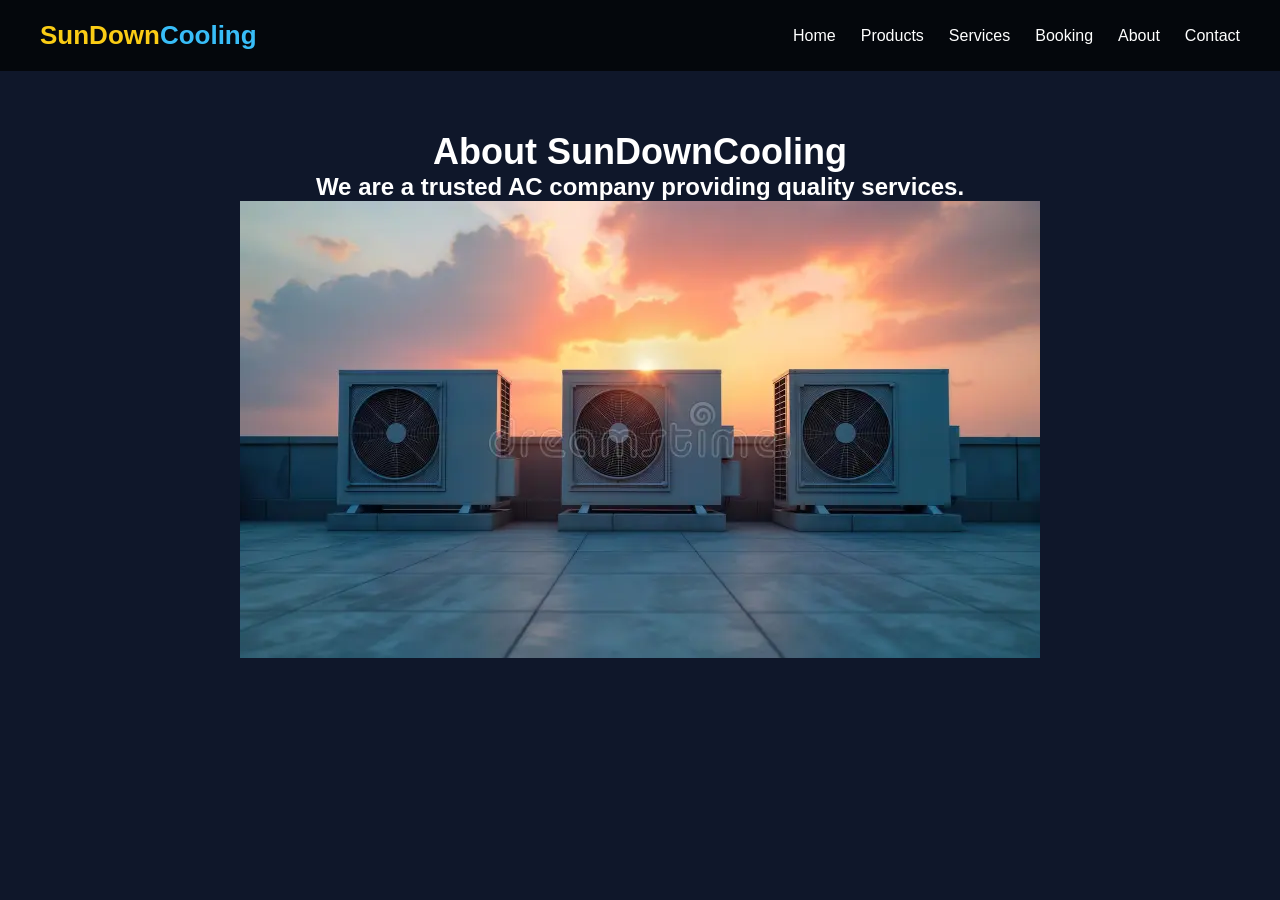
<file: about.html>
<html><head><link rel='stylesheet' href='styles.css'></head><body>
<header>
<nav class="navbar">
<div class="logo"><span class="sun">SunDown</span><span class="cool">Cooling</span></div>
<ul class="nav-links">
<li><a href="index.html">Home</a></li>
<li><a href="products.html">Products</a></li>
<li><a href="services.html">Services</a></li>
<li><a href="booking.html">Booking</a></li>
<li><a href="about.html">About</a></li>
<li><a href="contact.html">Contact</a></li>
</ul>
</nav>
</header>
<div class="container mt-5"></div>
<style>
.background image{
position:absolute
}
</style>
<section class="background-image"><h1><div class="fade-in">
    <h1 class="center"><h1>About SunDownCooling</h1>We are a trusted AC company providing quality services.</h1>
<img src="images/abt us.webp">  
</div>
 
</body>
</html>
</file>
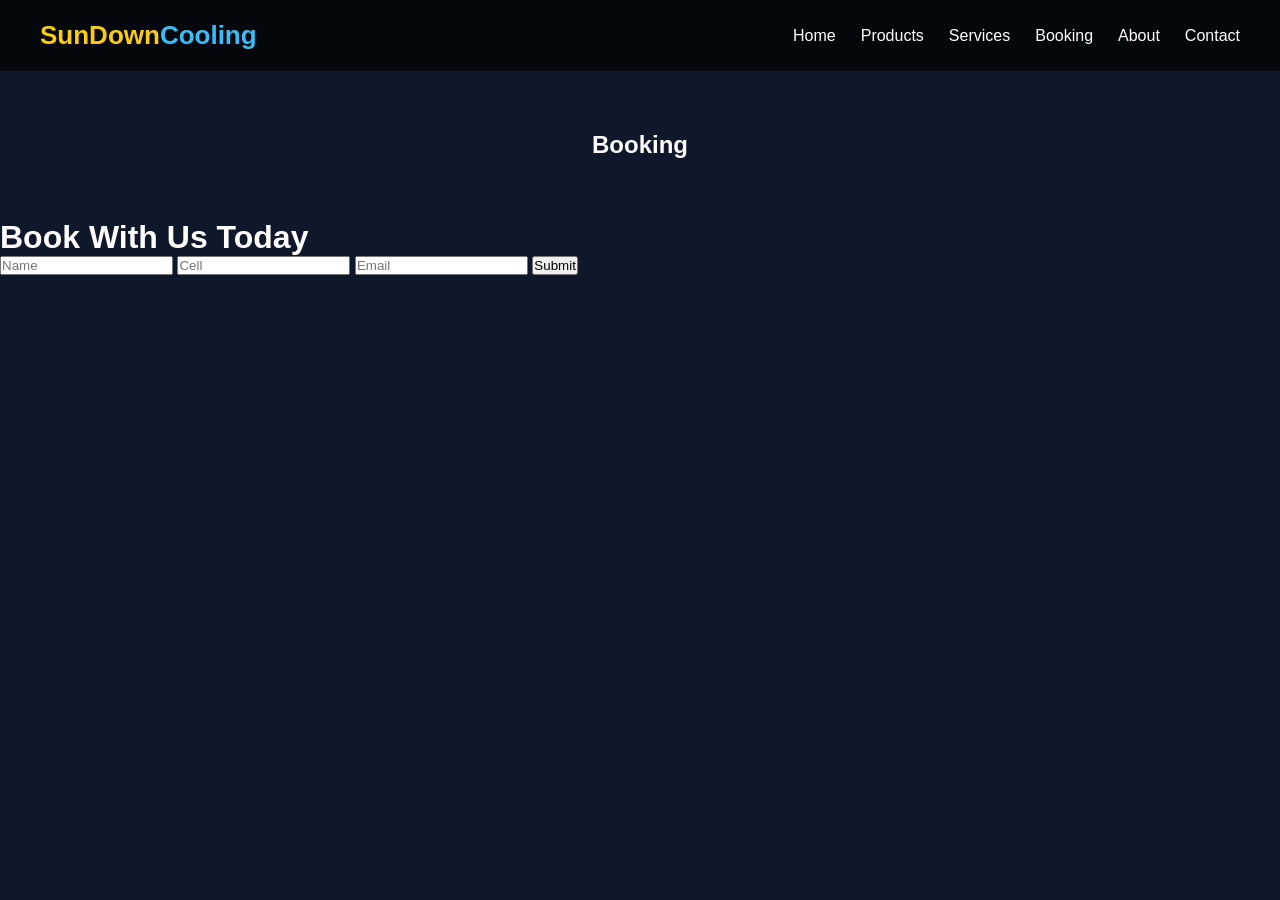
<file: booking.html>
<!DOCTYPE html>
<html lang="en">
<head>
<meta charset="UTF-8">
<meta name="viewport" content="width=device-width, initial-scale=1.0">
<html><head><link rel='stylesheet' href='styles.css'></head><body>
<header>
<nav class="navbar">
<div class="logo"><span class="sun">SunDown</span><span class="cool">Cooling</span></div>
<ul class="nav-links">
<li><a href="index.html">Home</a></li>
<li><a href="products.html">Products</a></li>
<li><a href="services.html">Services</a></li>
<li><a href="booking.html">Booking</a></li>
<li><a href="about.html">About</a></li>
<li><a href="contact.html">Contact</a></li>
</ul>
</nav>
</header>
<section><h1>Booking</h1></section></body></html>

    <h1>Book With Us Today</h1>
<div>
    <!-- FORM WITH VALIDATION -->
    <form id="bookingForm">
        <input type="text" id="name" placeholder="Name" class="form-control mb-2" required>
        <input type="tel" id="Cell" placeholder="Cell" class="form-control mb-2" required>
        <input type="email" id="email" placeholder="Email" class="form-control mb-2" required>
        <button class="btn btn-primary">Submit</button>
    </form>
</div>

<script src="script.js"></script>
</body>
</html>
</file>
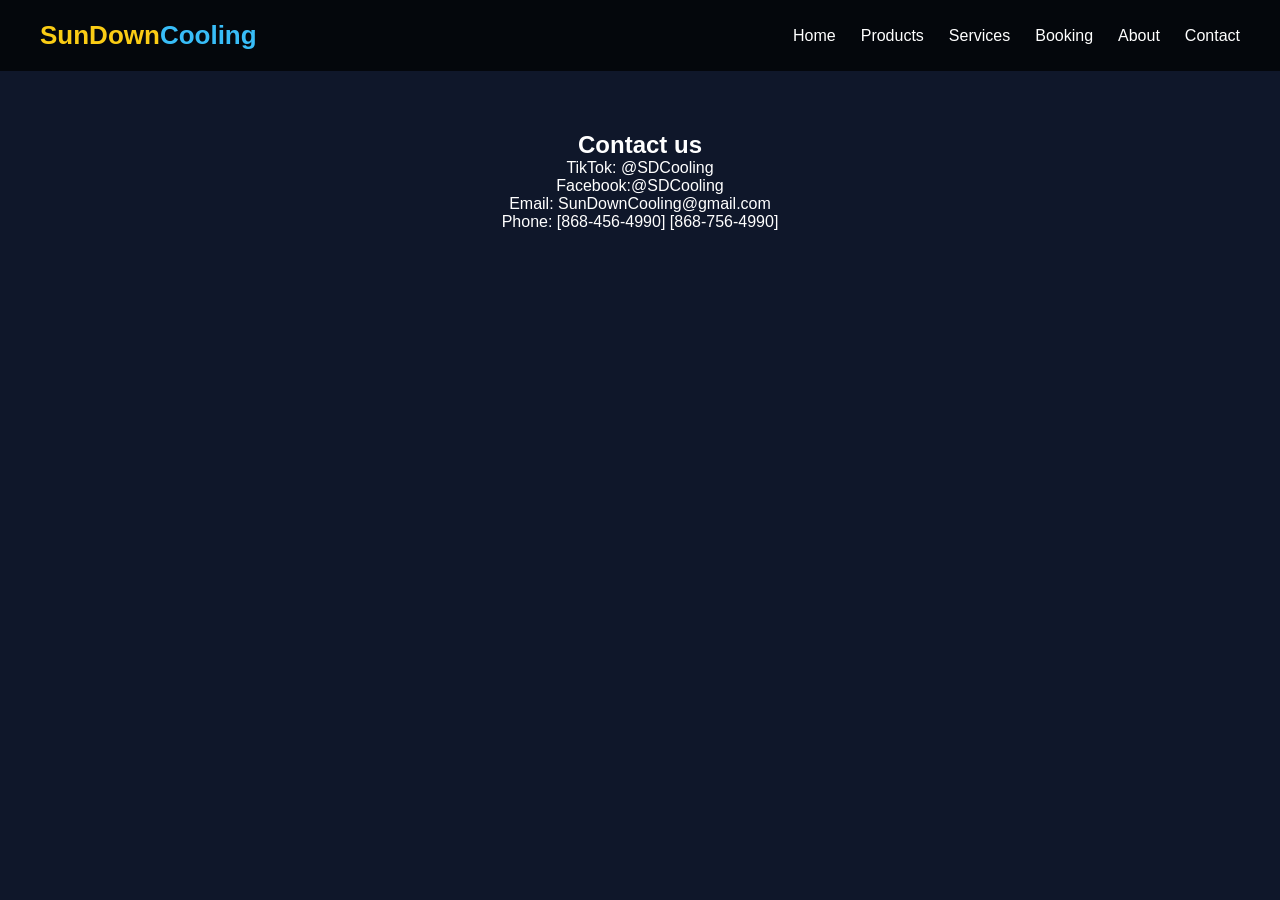
<file: contact.html>
<html><head><link rel='stylesheet' href='styles.css'></head><body>
<header>
<nav class="navbar">
<div class="logo"><span class="sun">SunDown</span><span class="cool">Cooling</span></div>
<ul class="nav-links">
<li><a href="index.html">Home</a></li>
<li><a href="products.html">Products</a></li>
<li><a href="services.html">Services</a></li>
<li><a href="booking.html">Booking</a></li>
<li><a href="about.html">About</a></li>
<li><a href="contact.html">Contact</a></li>
</ul>
</nav>
</header>
<section>
    <div class="container mt-5"></div>
    <h1>Contact us</h1>
    <p>TikTok: @SDCooling</p>
    <p>Facebook:@SDCooling</p>
    <p>Email: SunDownCooling@gmail.com</p>
    <p>Phone: [868-456-4990]    [868-756-4990]</p>
</div>
</section>
</body>
</html>
</file>
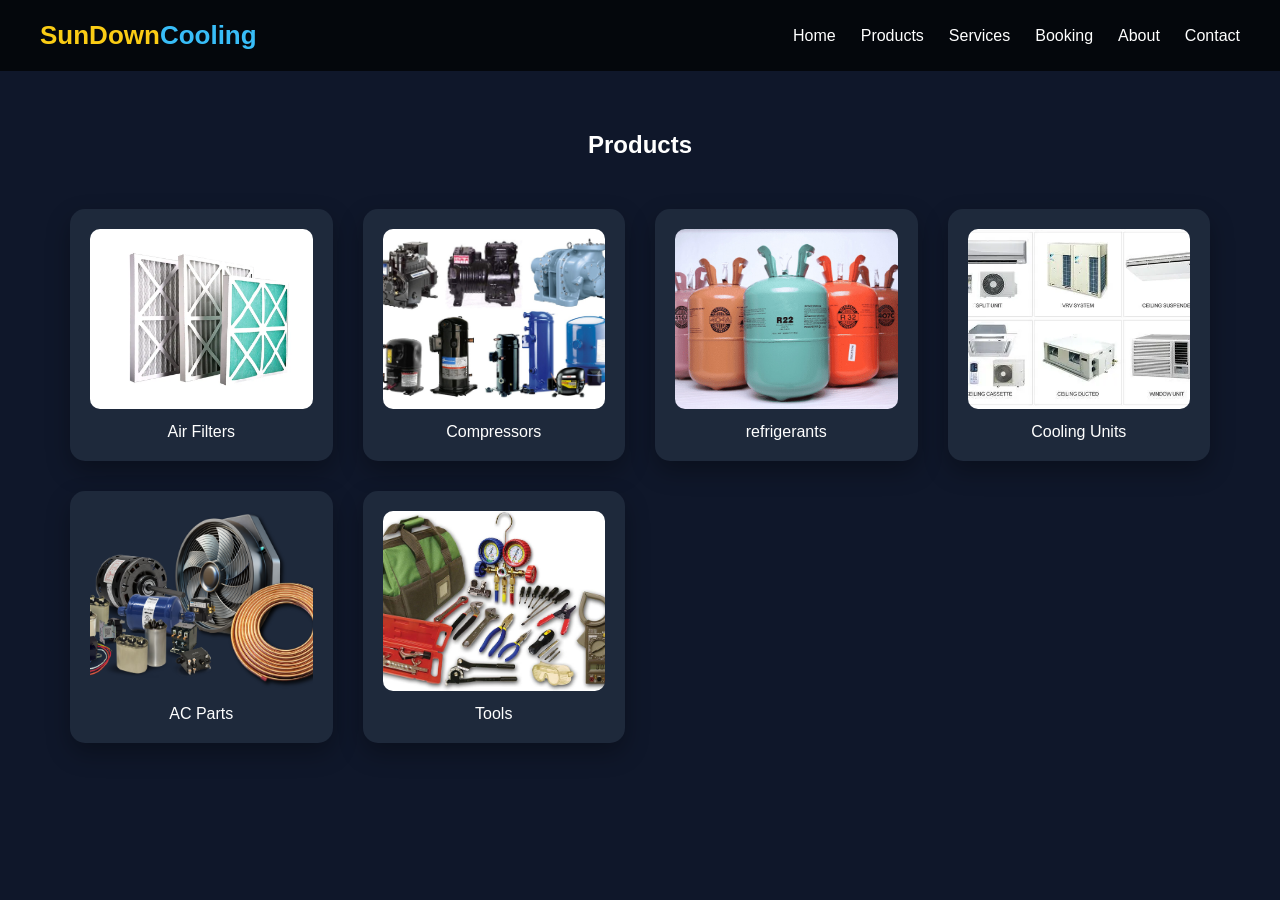
<file: products.html>
<!DOCTYPE html>
<html><head><title>Products</title><link rel="stylesheet" href="styles.css"></head>
<body>
<header>
<nav class="navbar">
<div class="logo"><span class="sun">SunDown</span><span class="cool">Cooling</span></div>
<ul class="nav-links">
<li><a href="index.html">Home</a></li>
<li><a href="products.html">Products</a></li>
<li><a href="services.html">Services</a></li>
<li><a href="booking.html">Booking</a></li>
<li><a href="about.html">About</a></li>
<li><a href="contact.html">Contact</a></li>
</ul>
</nav>
</header>

<section>
<h1>Products</h1>
<div class="grid">
<div class="card"><img src="images/air filters.jpg"><p>Air Filters</p></div>
<div class="card"><img src="images/compressorss.jpg"><p>Compressors</p></div>
<div class="card"><img src="images/refrigerants.jpg"><p>refrigerants</p></div>
<div class="card"><img src="images/units.webp"><p>Cooling Units</p></div>
<div class="card"><img src="images/ac parts.png"><p>AC Parts</p></div>
<div class="card"><img src="images/tools.jpg"><p>Tools</p></div>
</div>
</section>
</body></html>
</file>
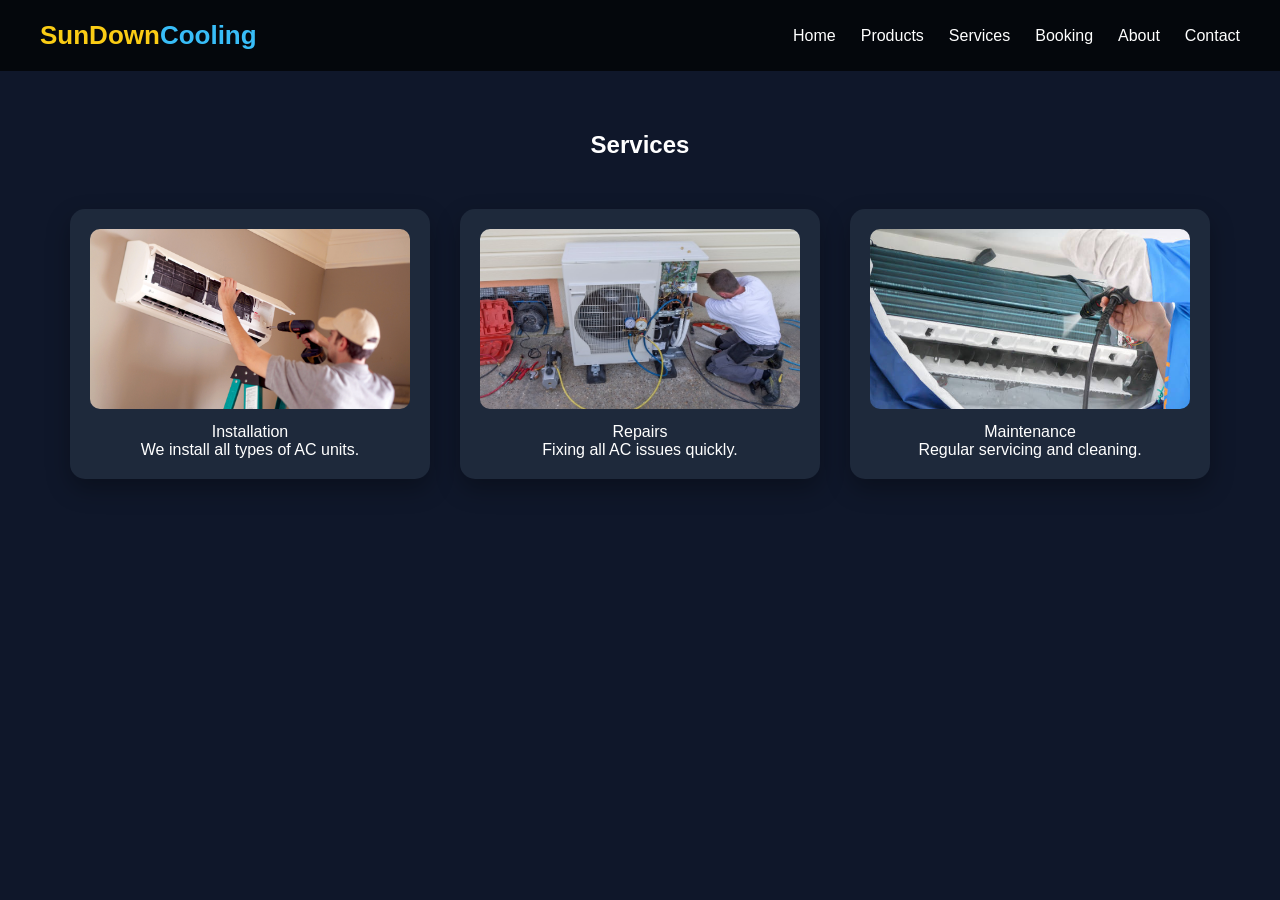
<file: services.html>
<!DOCTYPE html>
<html><head><title>Services</title><link rel="stylesheet" href="styles.css"></head>
<body>
<header>
<nav class="navbar">
<div class="logo"><span class="sun">SunDown</span><span class="cool">Cooling</span></div>
<ul class="nav-links">
<li><a href="index.html">Home</a></li>
<li><a href="products.html">Products</a></li>
<li><a href="services.html">Services</a></li>
<li><a href="booking.html">Booking</a></li>
<li><a href="about.html">About</a></li>
<li><a href="contact.html">Contact</a></li>
</ul>
</nav>
</header>

<section>
<h1>Services</h1>
<div class="grid">
<div class="card"><img src="images/installation 2.jpg"><p>Installation</p><p>We install all types of AC units.</p></div>
<div class="card"><img src="images/repair 2.jpg"><p>Repairs</p><p>Fixing all AC issues quickly.</p></div>
<div class="card"><img src="images/ac maintenance.jpg"><p>Maintenance</p><p>Regular servicing and cleaning.</p></div>
</div>
</section>
</body></html>
</file>
<file: styles.css>
*{margin:0;padding:0;box-sizing:border-box;}
body{font-family:'Segoe UI',sans-serif;background:#0f172a;color:#fff;}

.navbar{display:flex;justify-content:space-between;align-items:center;padding:20px 40px;background:rgba(0,0,0,0.7);position:sticky;top:0;}
.logo{font-size:26px;font-weight:bold;}
.sun{color:#facc15;}
.cool{color:#38bdf8;}

.nav-links{display:flex;gap:25px;list-style:none;}
.nav-links a{color:white;text-decoration:none;}
.nav-links a:hover{color:#38bdf8;}

.fade-in {
  opacity: 0;
  transform: translateY(20px);
  animation: fadeIn 1s ease forwards;
}

@keyframes fadeIn {
  to {
    opacity: 2;
    transform: translateY(0);
  }

}
.hero{
height:90vh;
background:url('images/background2.webp') center/cover;
display:flex;justify-content:center;align-items:center;text-align:center;
}
.hero h1{font-size:3rem;background:rgba(0,0,0,0.6);padding:20px;border-radius:10px;}

.grid{display:grid;grid-template-columns:repeat(auto-fit,minmax(250px,1fr));gap:30px;padding:50px;}

.card{
background:#1e293b;
padding:20px;
transition: transform 0.3s;
border-radius:15px;
box-shadow:0 10px 25px rgba(0,0,0,0.3);
text-align: center;
}
.card img{
width:100%;
height:180px;
object-fit:cover;
border-radius:10px;
margin-bottom:10px;
text-align: center;
}

section{text-align:center;padding:60px 20px;}

footer{
background:#020617;
padding:30px;
text-align:center;
margin-top:40px;
font-size:14px;
}
</file>
